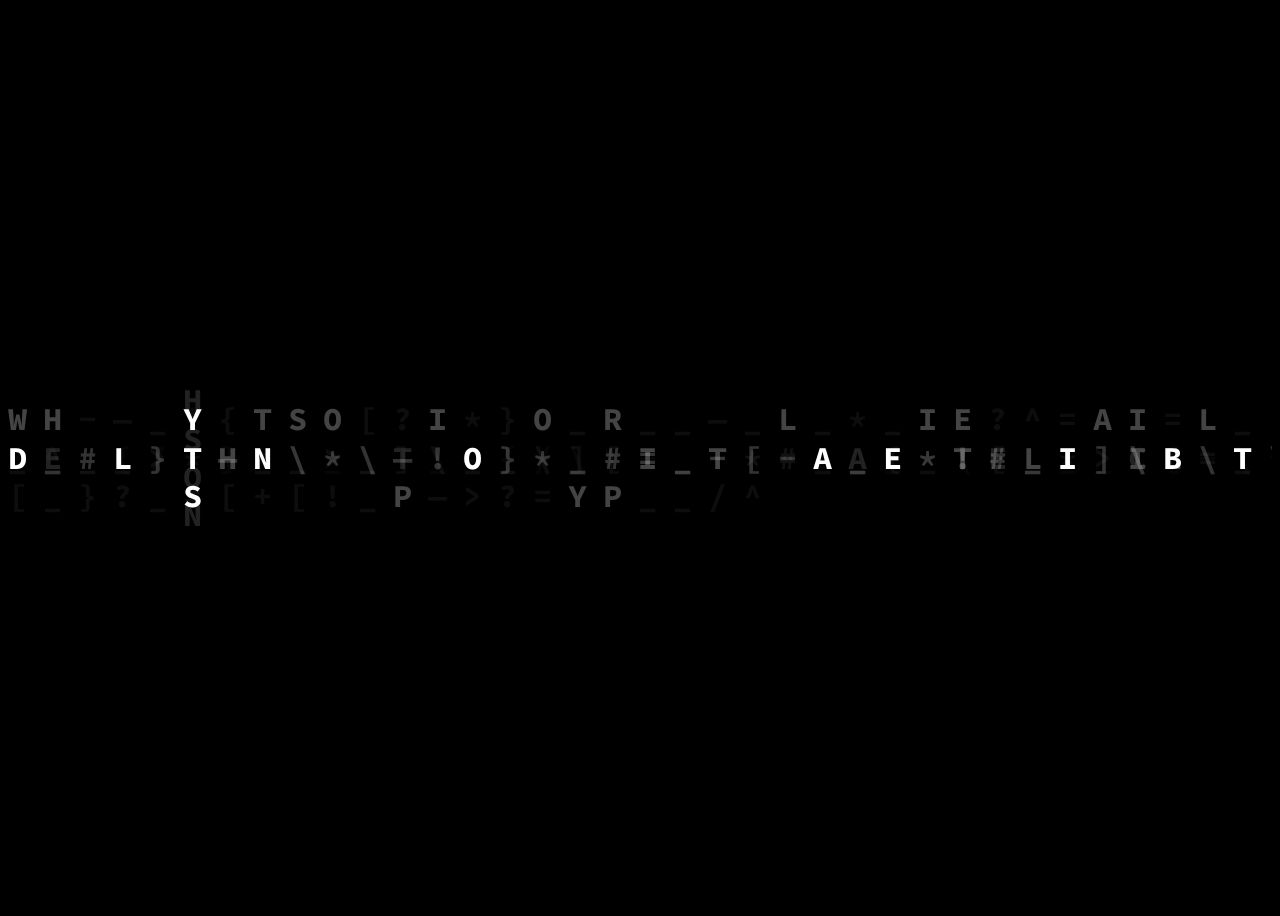
<file: index.html>
<!DOCTYPE html>
<html lang="en">
<head>
  <meta charset="UTF-8">
  <meta name="viewport" content="width=device-width, initial-scale=1.0">
  <title>Intro ngau loi</title>
  <link href="https://fonts.googleapis.com/css?family=Source+Code+Pro:400,400i,600,700,900" rel="stylesheet">
  <link rel="stylesheet" href="intro.css"> 
</head>
<body>
  <div class="perspective">
    <section>
      <article>
        <p class="text background">While there is no shortage of libraries available to produce this effect in JavaScript, this article will demonstrate a simpler CSS-only approach.</p>
        <p class="text middleground">While there is no shortage of libraries available to produce this effect in JavaScript, this article will demonstrate a simpler CSS-only approach.</p>
        <p class="text foreground">While there is no shortage of libraries available to produce this effect in JavaScript, this article will demonstrate a simpler CSS-only approach.</p>
      </article>
    </section>
  <script src="intro.js"></script> 
</html>
</file>
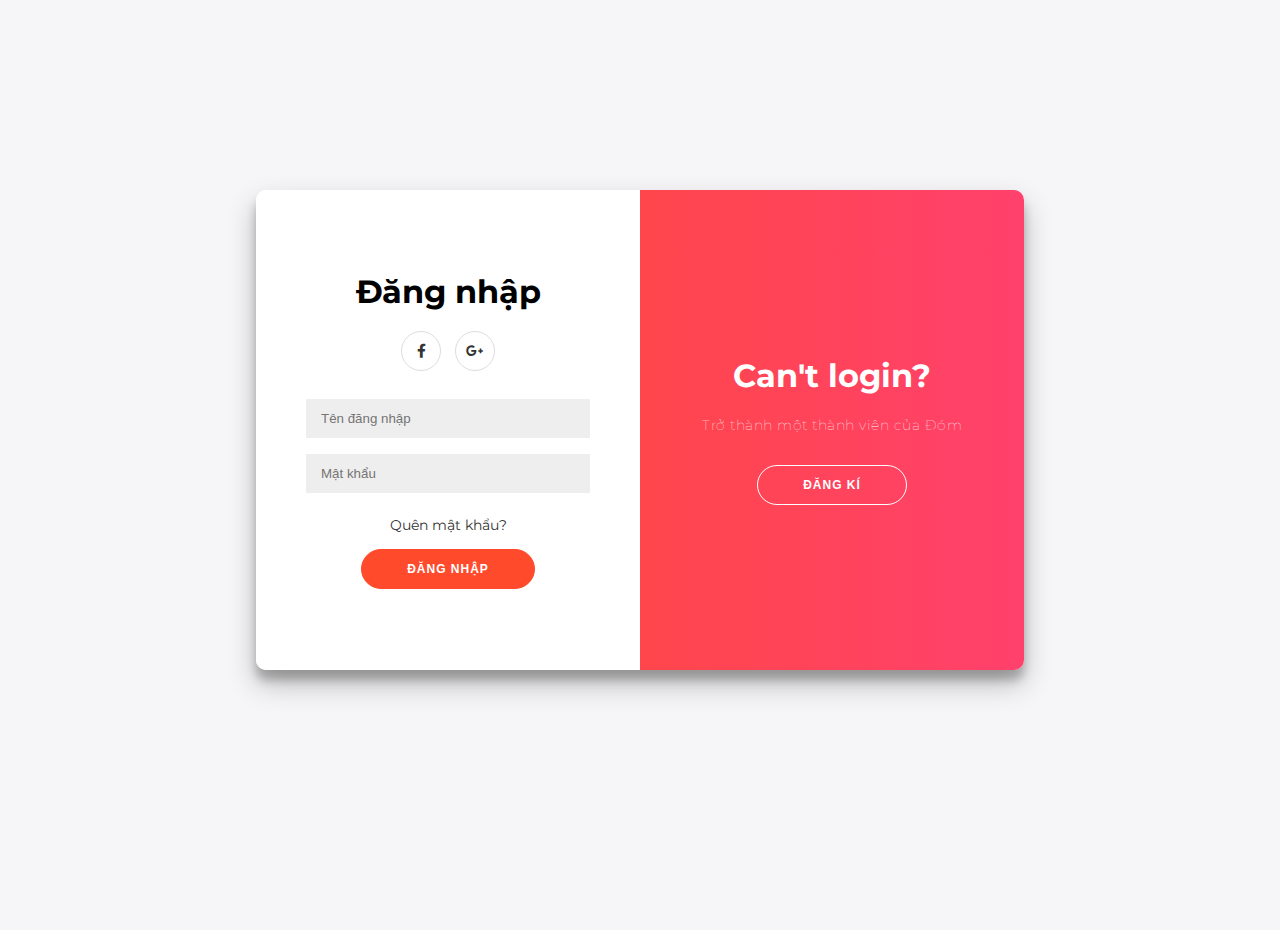
<file: login.html>
<!DOCTYPE html>
<html lang="en">
<head>
    <meta charset="UTF-8">
    <meta name="viewport" content="width=device-width, initial-scale=1.0">
    <title>Trang đăng nhập</title>
    <link rel="stylesheet" href="https://cdnjs.cloudflare.com/ajax/libs/font-awesome/6.0.0-beta3/css/all.min.css">
    <link rel="stylesheet" href="https://fonts.googleapis.com/css2?family=Raleway:wght@400;700&display=swap">
    <link rel="stylesheet" href="login.css">
</head>
<body>

	<div class="container" id="container">
		<div class="form-container sign-in-container">
			<form action="#">
				<h1>Đăng nhập</h1>
				<div class="social-container">
					<a href="#" class="social"><i class="fab fa-facebook-f"></i></a>
					<a href="#" class="social"><i class="fab fa-google-plus-g"></i></a>
				</div>
				<input type="text" placeholder="Tên đăng nhập" />
				<input type="password" placeholder="Mật khẩu" />
				<a href="#">Quên mật khẩu?</a>
				<button>Đăng Nhập</button>
			</form>
		</div>
		<div class="overlay-container">
			<div class="overlay">
				<div class="overlay-panel overlay-right">
					<h1 id="morphText">Can't login?</h1>
					<p id="subText">Trở thành một thành viên của Đóm </p>
					<button class="ghost" id="signUpBtn">Đăng kí</button>
				</div>
			</div>
		</div>
	</div>
<script src="login.js"></script>
</body>
</html>
</file>
<file: intro.css>
@import url(https://fonts.googleapis.com/css?family=Source+Code+Pro:400,400i,600,700,900);

.text {
    font-size: 2em; 
    line-height: 1.2; 
  }

body {
  background-color: black;
  letter-spacing: 1em;
  text-align: justify;
  line-height: 2em;
  font-family: 'source code pro';
  font-weight: 700;
  word-break: break-all;
  text-transform: uppercase;
}

.perspective {
  perspective: 100px;
  overflow-y: hidden;
  -webkit-overflow-scrolling: touch; 
  -webkit-transform: translateZ(0px);
  -webkit-transform: translate3d(0,0,0);
  height: 100vh;
}

section {
  height: 100vh;
  display: flex;
  align-items: center;
  justify-content: center;
}


article .background,
article .foreground {
  position: absolute;
  top: 0;
  bottom: 0;
  display: flex;
  align-items: center;
}

.background {
  transform: translateZ(-50px) /* scale(1.5) */ ;
  color: #222;
    
}

.middleground {
  transform: translateZ(0px) /* scale(1) */ ;
  color: #444;
}

.foreground {
  transform: translateZ(50px) /* scale(0.5) */ ;
  color: #fff;
}

p {
backface-visibility: hidden; 
transform: translateZ(0); 
-webkit-font-smoothing: subpixel-antialiased; 
-webkit-filter: blur(0); 
}

.dud {
  opacity: 0.2;
}
</file>
<file: login.css>
@import url('https://fonts.googleapis.com/css?family=Montserrat:400,800');

* {
	box-sizing: border-box;
}

body {
	background: #f6f5f7;
	display: flex;
	justify-content: center;
	align-items: center;
	flex-direction: column;
	font-family: 'Montserrat', sans-serif;
	height: 100vh;
	margin: -20px 0 50px;
}

h1 {
	font-weight: bold;
	margin: 0;
}

h2 {
	text-align: center;
}

p {
	font-size: 14px;
	font-weight: 100;
	line-height: 20px;
	letter-spacing: 0.5px;
	margin: 20px 0 30px;
}

span {
	font-size: 12px;
}

a {
	color: #333;
	font-size: 14px;
	text-decoration: none;
	margin: 15px 0;
}

button {
	border-radius: 20px;
	border: 1px solid #FF4B2B;
	background-color: #FF4B2B;
	color: #FFFFFF;
	font-size: 12px;
	font-weight: bold;
	padding: 12px 45px;
	letter-spacing: 1px;
	text-transform: uppercase;
	transition: transform 80ms ease-in;
}

button:active {
	transform: scale(0.95);
}

button:focus {
	outline: none;
}

button.ghost {
	background-color: transparent;
	border-color: #FFFFFF;
}

form {
	background-color: #FFFFFF;
	display: flex;
	align-items: center;
	justify-content: center;
	flex-direction: column;
	padding: 0 50px;
	height: 100%;
	text-align: center;
}

input {
	background-color: #eee;
	border: none;
	padding: 12px 15px;
	margin: 8px 0;
	width: 100%;
}

.container {
	background-color: #fff;
	border-radius: 10px;
  	box-shadow: 0 14px 28px rgba(0,0,0,0.25), 
			0 10px 10px rgba(0,0,0,0.22);
	position: relative;
	overflow: hidden;
	width: 768px;
	max-width: 100%;
	min-height: 480px;
}

.form-container {
	position: absolute;
	top: 0;
	height: 100%;
	transition: all 0.6s ease-in-out;
}

.sign-in-container {
	left: 0;
	width: 50%;
	z-index: 2;
}

.container.right-panel-active .sign-in-container {
	transform: translateX(100%);
}

.sign-up-container {
	left: 0;
	width: 50%;
	opacity: 0;
	z-index: 1;
}

.container.right-panel-active .sign-up-container {
	transform: translateX(100%);
	opacity: 1;
	z-index: 5;
	animation: show 0.6s;
}

@keyframes show {
	0%, 49.99% {
		opacity: 0;
		z-index: 1;
	}
	
	50%, 100% {
		opacity: 1;
		z-index: 5;
	}
}

.overlay-container {
	position: absolute;
	top: 0;
	left: 50%;
	width: 50%;
	height: 100%;
	overflow: hidden;
	transition: transform 0.6s ease-in-out;
	z-index: 100;
}

.container.right-panel-active .overlay-container{
	transform: translateX(-100%);
}

.overlay {
	background: #FF416C;
	background: -webkit-linear-gradient(to right, #FF4B2B, #FF416C);
	background: linear-gradient(to right, #FF4B2B, #FF416C);
	background-repeat: no-repeat;
	background-size: cover;
	background-position: 0 0;
	color: #FFFFFF;
	position: relative;
	left: -100%;
	height: 100%;
	width: 200%;
  	transform: translateX(0);
	transition: transform 0.6s ease-in-out;
}

.container.right-panel-active .overlay {
  	transform: translateX(50%);
}

.overlay-panel {
	position: absolute;
	display: flex;
	align-items: center;
	justify-content: center;
	flex-direction: column;
	padding: 0 40px;
	text-align: center;
	top: 0;
	height: 100%;
	width: 50%;
	transform: translateX(0);
	transition: transform 0.6s ease-in-out;
}

.overlay-left {
	transform: translateX(-20%);
}

.container.right-panel-active .overlay-left {
	transform: translateX(0);
}

.overlay-right {
	right: 0;
	transform: translateX(0);
}

.container.right-panel-active .overlay-right {
	transform: translateX(20%);
}

.social-container {
	margin: 20px 0;
}

.social-container a {
	border: 1px solid #DDDDDD;
	border-radius: 50%;
	display: inline-flex;
	justify-content: center;
	align-items: center;
	margin: 0 5px;
	height: 40px;
	width: 40px;
}

footer {
    background-color: #222;
    color: #fff;
    font-size: 14px;
    bottom: 0;
    position: fixed;
    left: 0;
    right: 0;
    text-align: center;
    z-index: 999;
}

footer p {
    margin: 10px 0;
}

footer i {
    color: red;
}

footer a {
    color: #3c97bf;
    text-decoration: none;
}
</file>
